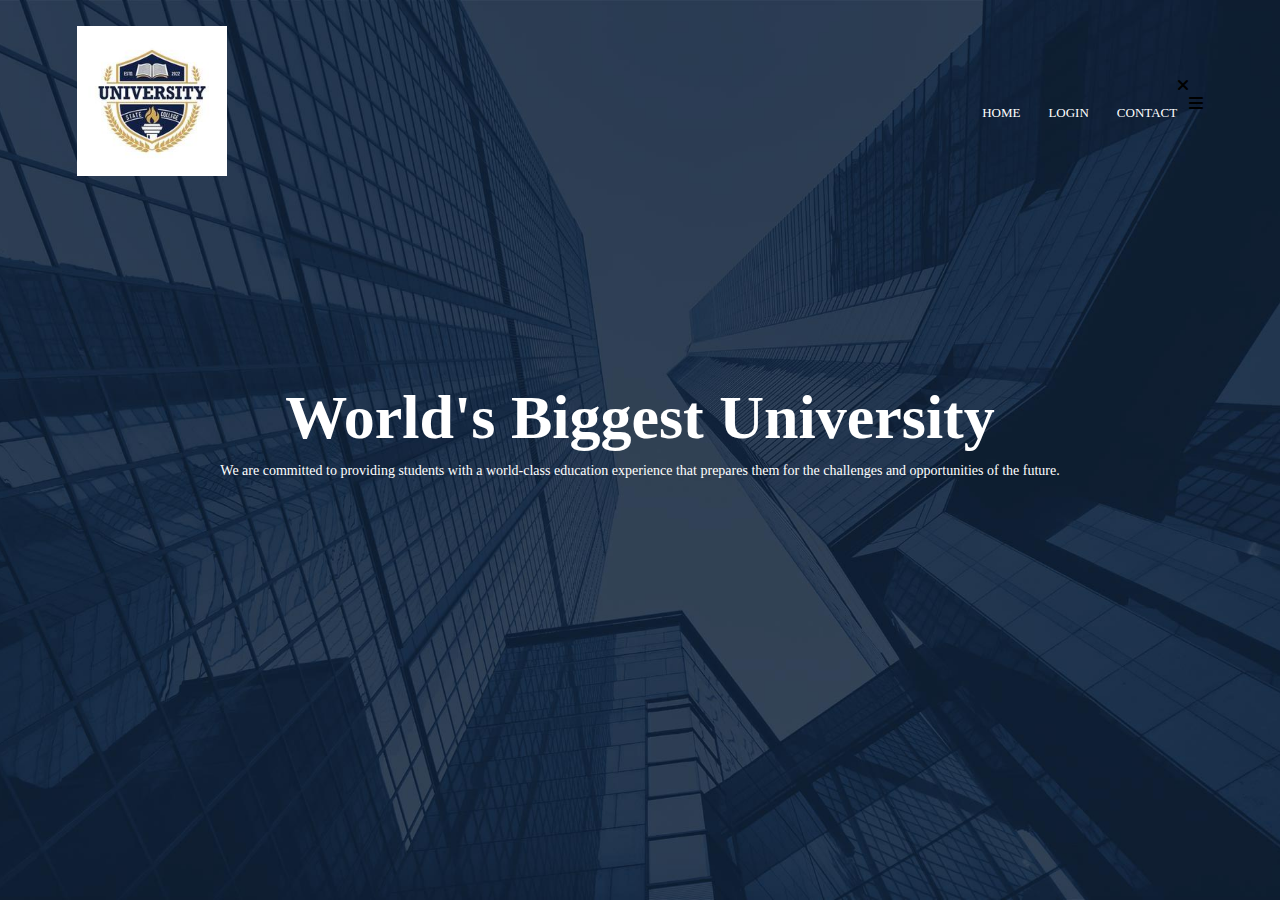
<file: index.html>
<!DOCTYPE html>
<html>
<head>
    <meta name="viewport" content="width=device-width, initial-scale=1.0">
    <title>College Website</title>
    <link rel="stylesheet" href="styles.css">
    <link rel="stylesheet" href="https://cdn.jsdelivr.net/npm/@fortawesome/fontawesome-free@6.2.1/css/all.min.css">
</head>
<body>
    <section class="header">
        <nav>
            <a href="index.html"><img src="images/logo.jpg"></a>
            <div class="nav-links" id="navLinks">
                <i class="fas fa-times" onclick="hideMenu()"></i>
                <ul>
                    <li><a href="">HOME</a></li>
                    <li><a href="login.html">LOGIN</a></li>
                    <li><a href="contact-us.html">CONTACT</a></li>
                </ul>
            </div>
            <i class="fas fa-bars" onclick="showMenu()"></i>
        </nav>
    <div class="text-box">
        <h1>World's Biggest University</h1>
        <p>We are committed to providing students with a world-class education experience that prepares them for the challenges and opportunities of the future.</p>
    </div>

    </section>

    <script>
        var navLinks=document.getElementById("navLinks");
        function showMenu(){
            navLinks.style.right="0";
        }
        function hideMenu(){
            navLinks.style.right="-200px";
        }
    </script>

</body>
</html>
</file>
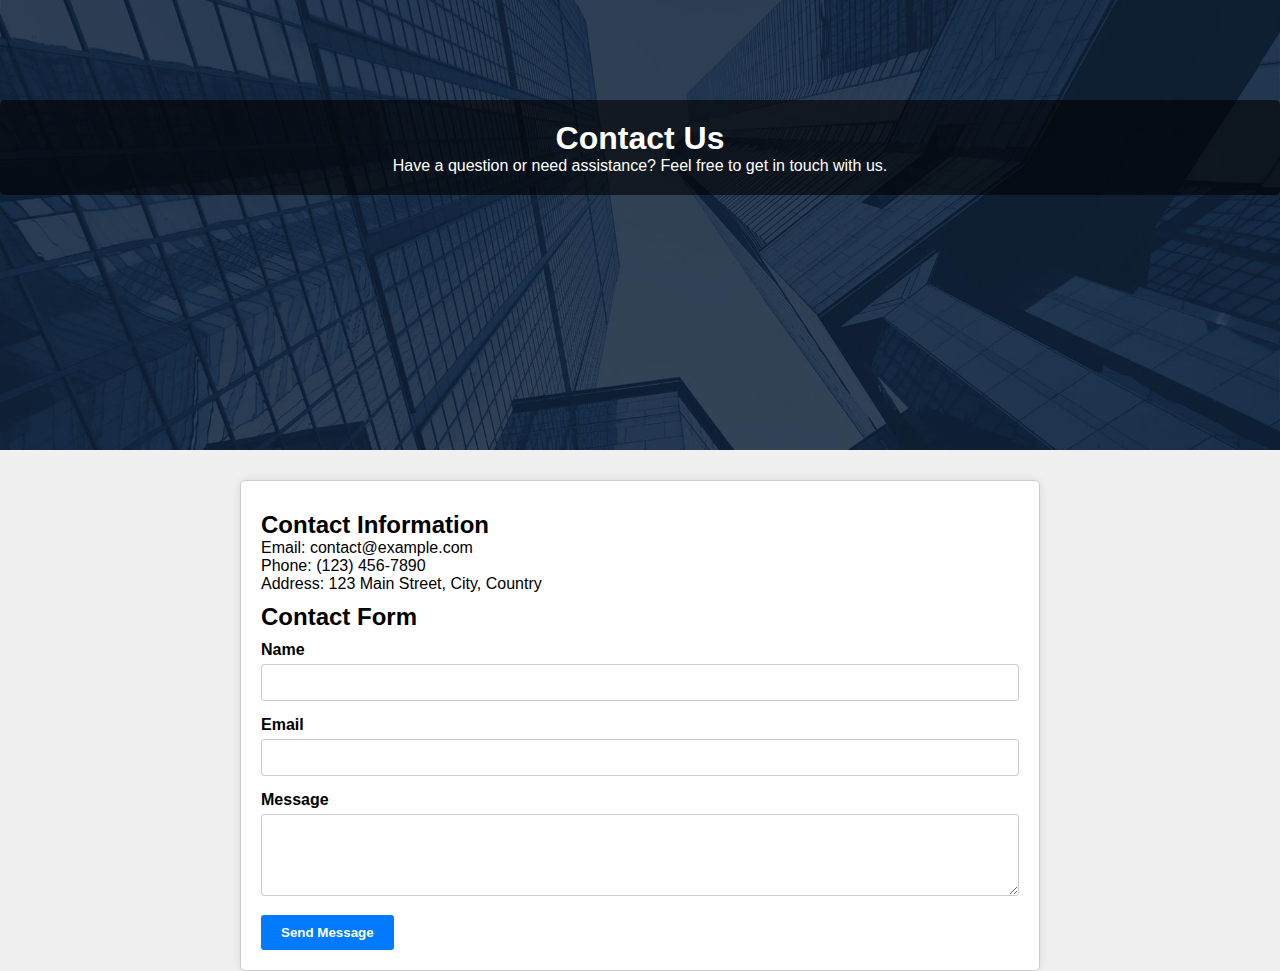
<file: contact-us.html>
<!DOCTYPE html>
<html>
<head>
    <meta name="viewport" content="width=device-width, initial-scale=1.0">
    <title>Contact Us - Car Selling Website</title>
    <link rel="stylesheet" href="contact-us-styles.css">
</head>
<body>
    <section class="header">
        <nav>
            <!-- Your navigation content here -->
        </nav>
        <div class="text-box">
            <h1>Contact Us</h1>
            <p>Have a question or need assistance? Feel free to get in touch with us.</p>
        </div>
    </section>
    <section class="contact-container">
        <h2>Contact Information</h2>
        <p>Email: contact@example.com</p>
        <p>Phone: (123) 456-7890</p>
        <p>Address: 123 Main Street, City, Country</p>
        <h2>Contact Form</h2>
        <form>
            <div class="form-group">
                <label for="name">Name</label>
                <input type="text" id="name" name="name" required>
            </div>
            <div class="form-group">
                <label for="email">Email</label>
                <input type="email" id="email" name="email" required>
            </div>
            <div class="form-group">
                <label for="message">Message</label>
                <textarea id="message" name="message" rows="4" required></textarea>
            </div>
            <button type="submit">Send Message</button>
        </form>
    </section>
</body>
</html>
</file>
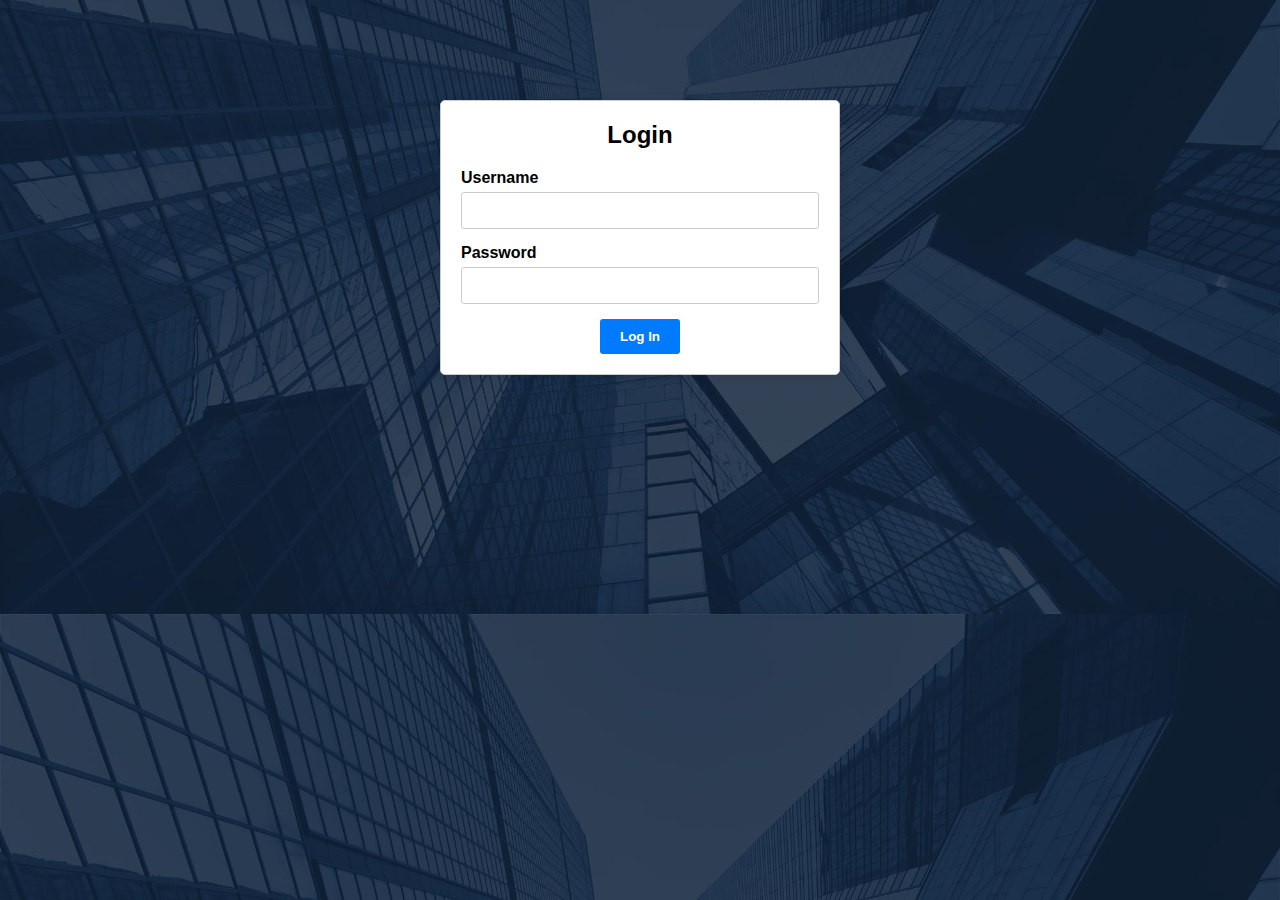
<file: login.html>
<!DOCTYPE html>
<html>
<head>
    <meta name="viewport" content="width=device-width, initial-scale=1.0">
    <title>Login - Car Selling Website</title>
    <link rel="stylesheet" href="login-styles.css">
</head>
<body>
    <section class="login-container">
        <h1>Login</h1>
        <form>
            <div class="form-group">
                <label for="username">Username</label>
                <input type="text" id="username" name="username" required>
            </div>
            <div class="form-group">
                <label for="password">Password</label>
                <input type="password" id="password" name="password" required>
            </div>
            <button type="submit">Log In</button>
        </form>
    </section>
</body>
</html>
</file>
<file: styles.css>
* {
    margin: 0;
    padding: 0;
}

.header {
    min-height: 100vh;
    width: 100%;
    background-image: url(images/homepage.jpg);
    background-position: center;
    background-size: cover;
    position: relative;
}

nav {
    display: flex;
    padding: 2% 6%;
    justify-content: space-between; /* Corrected property name */
    align-items: center;
}

nav img {
    width: 150px;
}

.nav-links {
    flex: 1;
    text-align: right;
}

.nav-links ul li {
    list-style: none;
    display: inline-block;
    padding: 8px 12px;
    position: relative;
}

.nav-links ul li a {
    color: #fff;
    text-decoration: none;
    font-size: 13px;
}

.text-box {
    width: 90%;
    color: #fff;
    position: absolute;
    top: 50%;
    left: 50%;
    transform: translate(-50%, -50%);
    text-align: center;
}

.text-box h1 {
    font-size: 62px;
}

.text-box p {
    margin: 10px 0 40px; /* Corrected property name */
    font-size: 14px;
    color: #fff;
}

@media screen and (min-width: 701px) {
    /* Hide the close and menu icons on large screens */
    nav .fa {
        display: none;
    }
}

@media screen and (max-width: 700px) {
    .text-box h1 {
        font-size: 20px;
    }

    .nav-links ul li {
        display: block;
    }

    .nav-links {
        position: absolute;
        background: #f44336;
        height: 100vh;
        width: 200px;
        top: 0;
        right: -200px;
        text-align: left;
        z-index: 2;
        transition: 1s;
    }

    nav .fa {
        display: block;
        color: #fff;
        margin: 10px;
        font-size: 22px;
        cursor: pointer;
    }

    .nav-links ul {
        padding: 30px;
    }
}
</file>
<file: contact-us-styles.css>
* {
    margin: 0;
    padding: 0;
    box-sizing: border-box;
}

body {
    font-family: Arial, sans-serif;
    background-color: #f0f0f0;
}

.header {
    background-image: url(images/homepage.jpg); /* Set the background image to match the home page */
    background-position: center;
    background-size: cover;
    min-height: 50vh;
    text-align: center;
    color: #fff;
    padding: 100px 0;
}

.text-box {
    background: rgba(0, 0, 0, 0.6);
    padding: 20px;
    border-radius: 5px;
}

.contact-container {
    max-width: 800px;
    margin: 0 auto;
    background-color: #fff;
    padding: 20px;
    border: 1px solid #ccc;
    border-radius: 5px;
    box-shadow: 0 0 10px rgba(0, 0, 0, 0.1);
    margin-top: 30px;
}

h2 {
    font-size: 24px;
    margin-top: 10px;
}

form {
    margin-top: 10px;
}

.form-group {
    margin-bottom: 15px;
}

label {
    font-weight: bold;
    display: block;
    margin-bottom: 5px;
}

input[type="text"],
input[type="email"],
textarea {
    width: 100%;
    padding: 10px;
    border: 1px solid #ccc;
    border-radius: 3px;
}

button {
    background-color: #007bff;
    color: #fff;
    padding: 10px 20px;
    border: none;
    border-radius: 3px;
    cursor: pointer;
    font-weight: bold;
}

button:hover {
    background-color: #0056b3;
}
</file>
<file: login-styles.css>
* {
    margin: 0;
    padding: 0;
    box-sizing: border-box;
}

body {
    background-image: url(images/homepage.jpg);
    background-position: center;
    background-size: cover ;
    font-family: Arial, sans-serif;
}

.login-container {
    background-color: #fff;
    max-width: 400px;
    margin: 0 auto;
    padding: 20px;
    border: 1px solid #ccc;
    border-radius: 5px;
    text-align: center;
    box-shadow: 0 0 10px rgba(0, 0, 0, 0.1);
    margin-top: 100px;
}

.login-container h1 {
    font-size: 24px;
    margin-bottom: 20px;
}

.form-group {
    text-align: left;
    margin-bottom: 15px;
}

label {
    font-weight: bold;
    display: block;
    margin-bottom: 5px;
}

input[type="text"],
input[type="password"] {
    width: 100%;
    padding: 10px;
    border: 1px solid #ccc;
    border-radius: 3px;
}

button {
    background-color: #007bff;
    color: #fff;
    padding: 10px 20px;
    border: none;
    border-radius: 3px;
    cursor: pointer;
    font-weight: bold;
}

button:hover {
    background-color: #0056b3;
}
</file>
